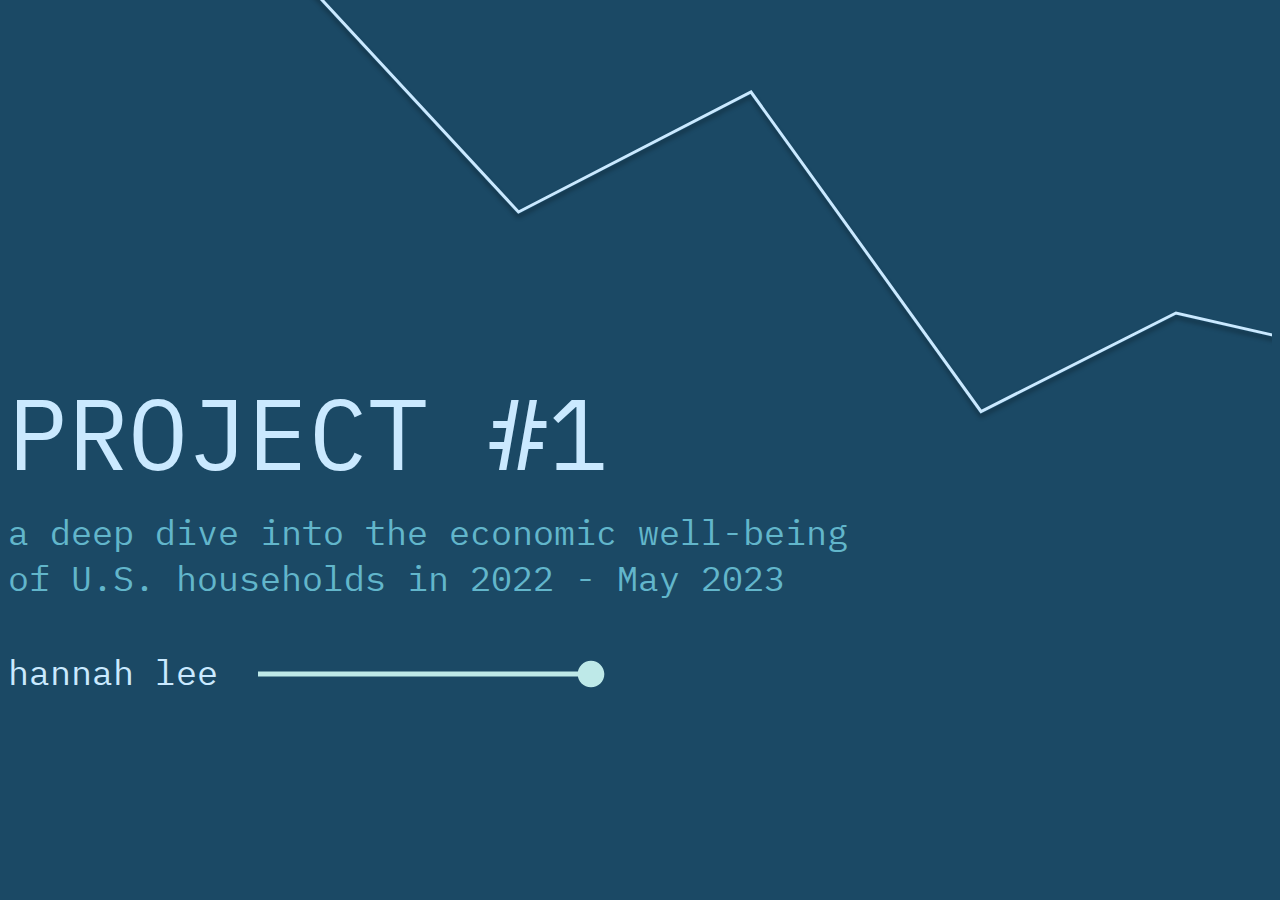
<file: index.html>
<!DOCTYPE html>
<html lang="en">
<head>
    <meta charset="UTF-8">
    <meta http-equiv="X-UA-Compatible" content="IE=edge">
    <meta name="viewport" content="width=device-width, initial-scale=1.0">
    <link rel="stylesheet" type="text/css" href="style.css" /> 


    <style>
        @import url('https://fonts.googleapis.com/css2?family=IBM+Plex+Mono:ital,wght@0,100;0,200;0,300;0,400;0,500;0,600;0,700;1,100;1,200;1,300;1,400;1,500;1,600;1,700&display=swap');
      </style>

    <title>home page </title>
</head>
<body>
    <div class = "title-container">
        <div id = "project-1-name">
            <h1>
                PROJECT #1
            </h1>
        </div>
        <div id = "description">
            <h2>
                a deep dive into the <a href="https://www.federalreserve.gov/publications/2023-economic-well-being-of-us-households-in-2022-overall-financial-well-being.htm">economic well-being of U.S. households in 2022 - May 2023</a>
            </h2>
        </div>
        <div id="name">
            <h2>
                hannah lee
            </h2>
        </div>
        <div id="arrow">
            <a href="graph.html"><img src="line-arrow.svg"></a>
            </div>
    </div>

    <div id="graph-deco">
        <img src="graph-deco.svg">
    </div>
    
</body>
</html>
</file>
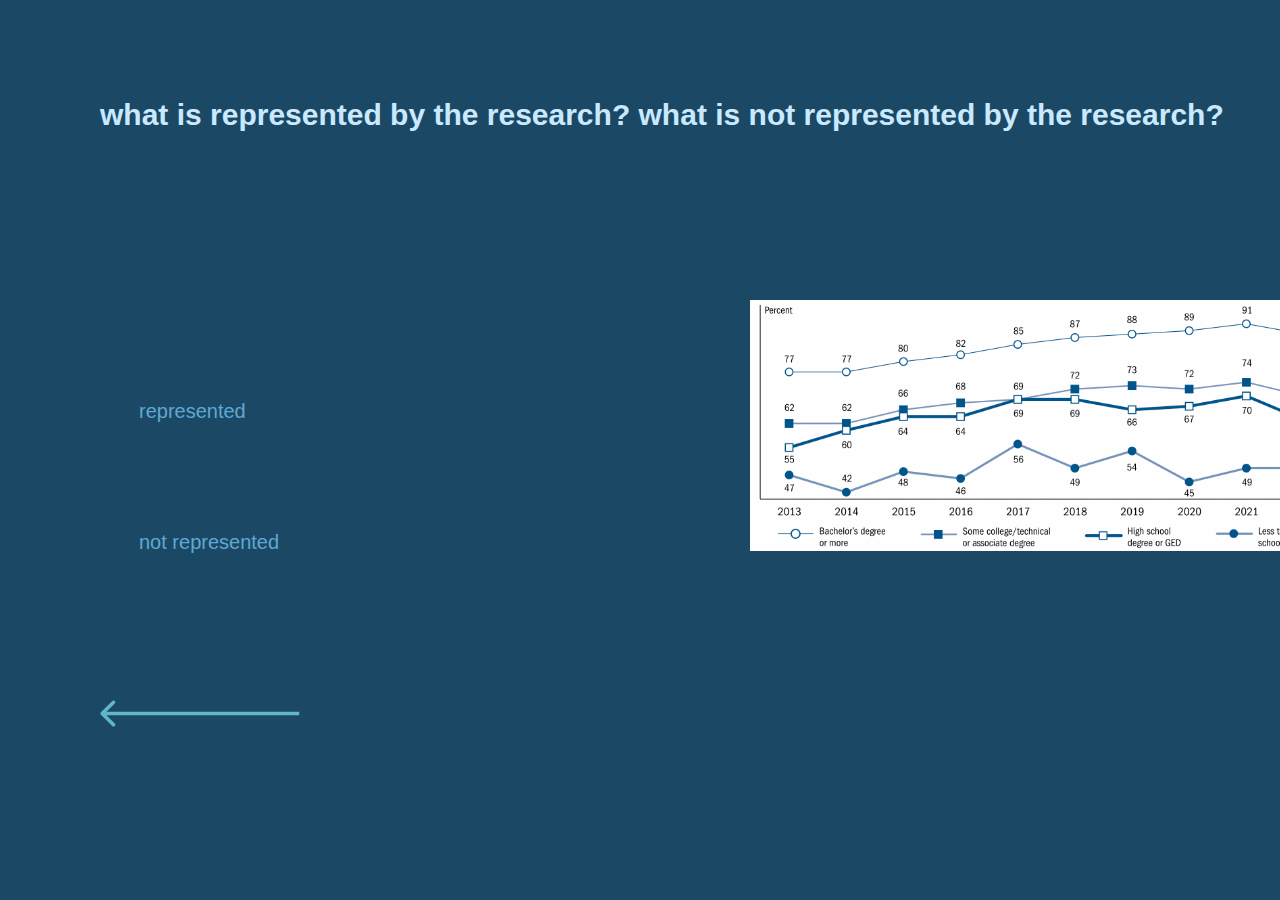
<file: point-1.html>
<!DOCTYPE html>
<html lang="en">
<head>
    <meta charset="UTF-8">
    <meta http-equiv="X-UA-Compatible" content="IE=edge">
    <meta name="viewport" content="width=device-width, initial-scale=1.0">
    <link rel="stylesheet" type="text/css" href="point-1.css" /> 


    <style>
        @import url('https://fonts.googleapis.com/css2?family=IBM+Plex+Mono:ital,wght@0,100;0,200;0,300;0,400;0,500;0,600;0,700;1,100;1,200;1,300;1,400;1,500;1,600;1,700&display=swap');
      </style>

    <title>home page </title>
</head>
<body>
    <div class="title-container">
        <div id = FAQTitle>
            <h1>what is represented by the research? what is not represented by the research? </h1>
         </div>
    </div>
   
   
     <div class = "container">
       <div class="wrapper">
           <button class="toggle">
               represented
               <i class="fas fa-play icon" style="color: #1a16bf;"></i>
           </button>
           <div class="content">
                    <br>
                  
                    <li>
                        <span style="color:#CAE9FF">people of different economic + educational backgrounds</span>
                    </li>
                
                    <li>
                        <span style="color:#CAE9FF">people of different parental status </span>
                    </li>
                 
                    <li>
                        <span style="color:#CAE9FF">people of different racial groups</span>
                    </li> 
                    
                    <li>
                        <span style="color:#CAE9FF">people of different sexuality/gender orientation</span>
                    </li>
                    
                    <li>
                        <span style="color:#CAE9FF">changes in financial status over 12 month period</span>
                     </li> 
    
           </div>
       </div>
   
       <div class="wrapper">
           <button class="toggle">
               not represented
               <i class="fas fa-play icon" style="color: #1a16bf;"></i>
           </button>
           <div class="content">
                <br>
                <li>
                    <span style="color:#CAE9FF">how the surveyed group of people were chosen</span>
                    
                        <ul style="list-style-type: square; padding-bottom: 0;">
                         
                         <li style="margin-left:2em; padding-bottom: 0;"><span style="color:#CAE9FF">only links to different references in which they pulled the data from </span></li>
                        </ul>
                        
                </li>
           </div>
       </div>
   
      
   
     </div>

     <div id="arrow-1">
       <a href="graph.html"><img src="Arrow 1.svg"></a> 
     </div>
     <div id="year-education">
        <img src="economic-education.png" width="600px">
     </div>
   
   
     <script src = "script.js">
     </script>
     
     
    
</body>
</html>
</file>
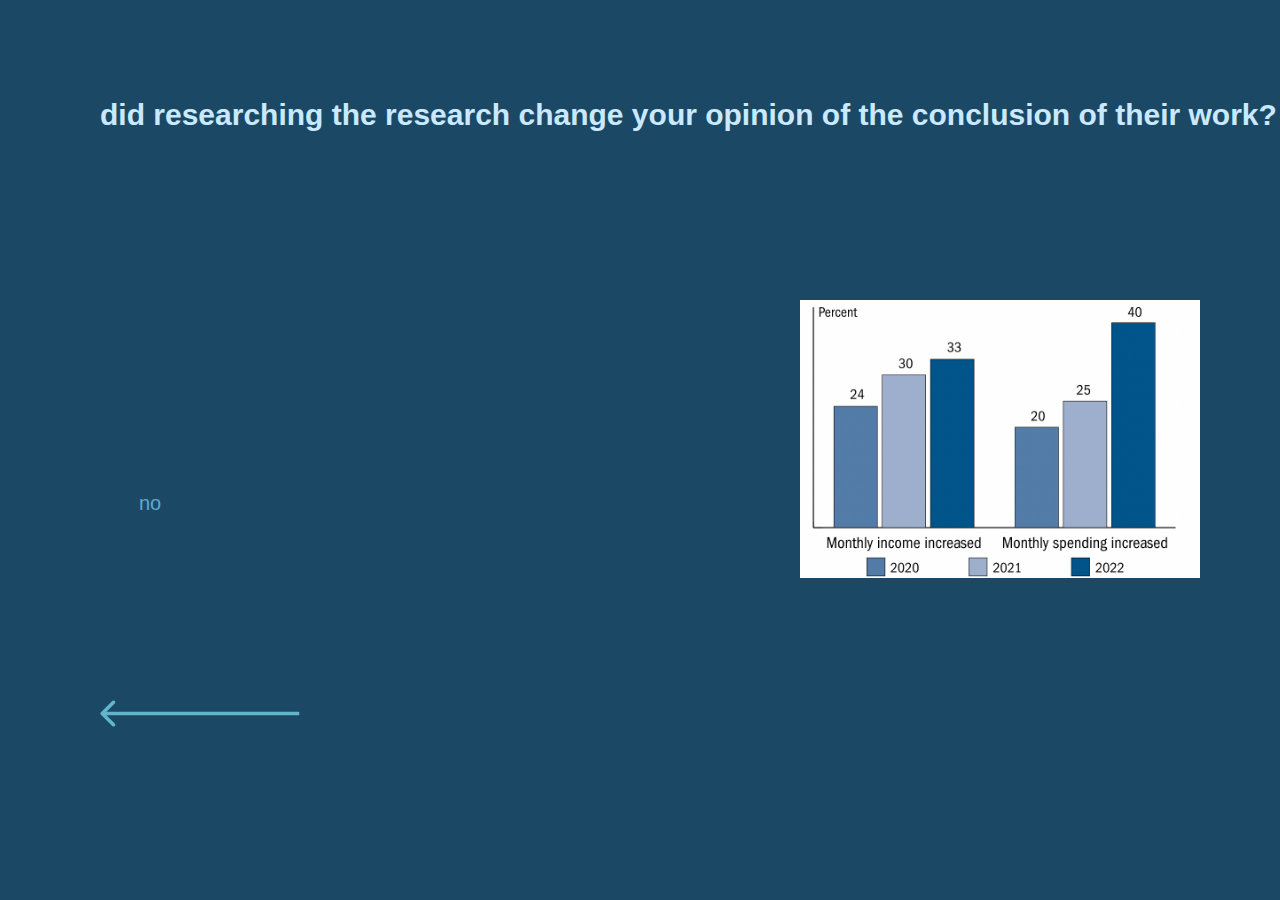
<file: point-2.html>
<!DOCTYPE html>
<html lang="en">
<head>
    <meta charset="UTF-8">
    <meta http-equiv="X-UA-Compatible" content="IE=edge">
    <meta name="viewport" content="width=device-width, initial-scale=1.0">
    <link rel="stylesheet" type="text/css" href="point-2.css" /> 


    <style>
        @import url('https://fonts.googleapis.com/css2?family=IBM+Plex+Mono:ital,wght@0,100;0,200;0,300;0,400;0,500;0,600;0,700;1,100;1,200;1,300;1,400;1,500;1,600;1,700&display=swap');
      </style>

    <title>home page </title>
</head>
<body>
    <div class="title-container">
        <div id = FAQTitle>
            <h1>did researching the research change your opinion of the conclusion of their work?</h1>
         </div>
    </div>
   
   
     <div class = "container">
       <div class="wrapper">
           <button class="toggle">
               no
               <i class="fas fa-play icon" style="color: #1a16bf;"></i>
           </button>
           <div class="content">
                    <br>
                  
                    <li>
                        <span style="color:#CAE9FF">Researching the research does not necessarily change my opinion 
                            <br>
                            on the original article’s conclusion, but it does leave me wistful of the
                            <br>
                            information they could have included in their argument (more 
                            <br> information on where/how they pulled the data)
                            </span>

                            <ul style="list-style-type: square; padding-bottom: 0;">
                         
                                <li style="margin-left:2em; padding-bottom: 0;"><span style="color:#CAE9FF">A big point is the comparison between income and spending</span></li>
                               </ul>
                    </li>
                
    
           </div>
       </div>
   

   
      
   
     </div>

     <div id="arrow-1">
       <a href="graph.html"><img src="Arrow 1.svg"></a> 
     </div>
     <div id="income-spending">
        <img src="income-spending.png" width="400px">
     </div>
   
   
     <script src = "script.js">
     </script>
     
     
    
</body>
</html>
</file>
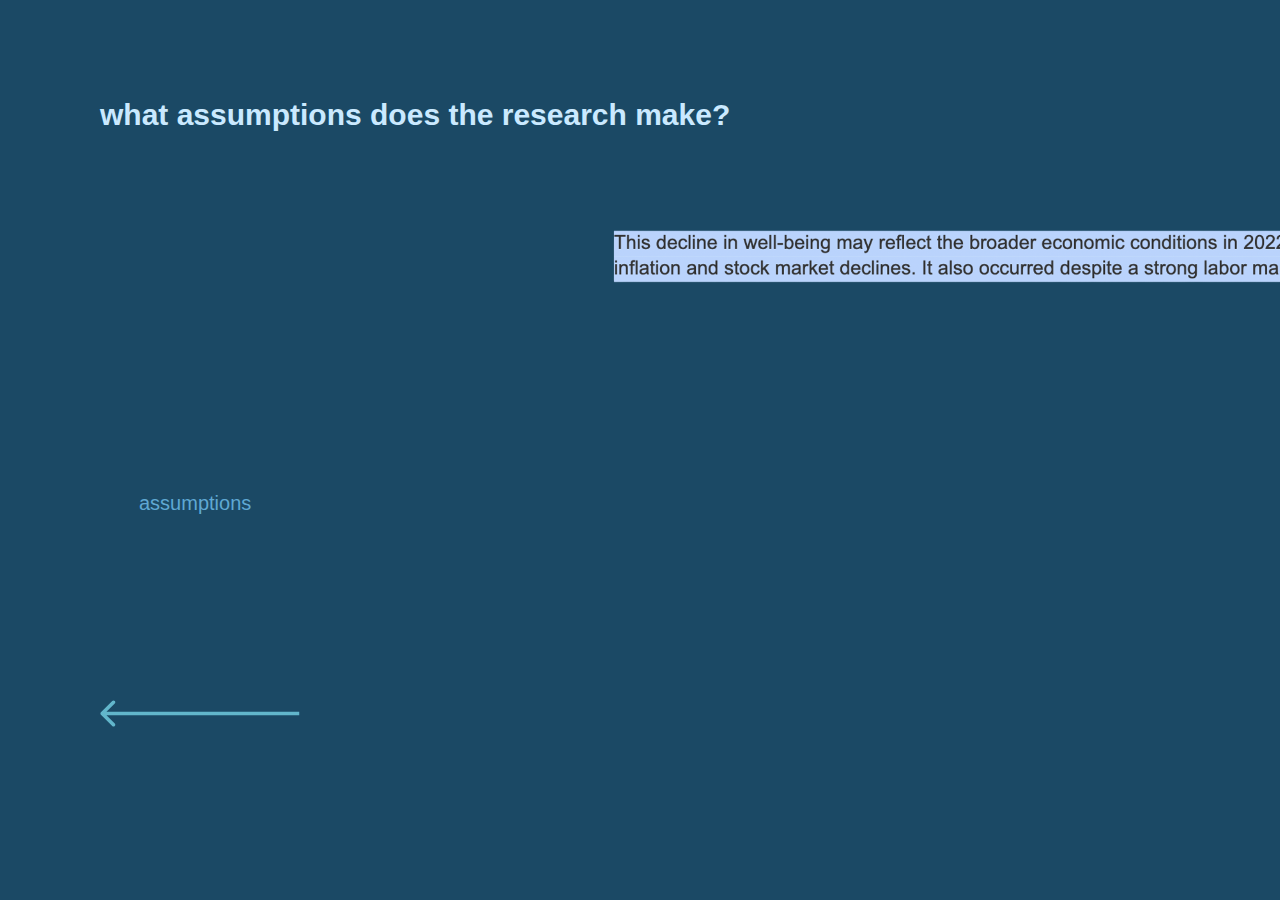
<file: point-3.html>
<!DOCTYPE html>
<html lang="en">
<head>
    <meta charset="UTF-8">
    <meta http-equiv="X-UA-Compatible" content="IE=edge">
    <meta name="viewport" content="width=device-width, initial-scale=1.0">
    <link rel="stylesheet" type="text/css" href="point-3.css" /> 


    <style>
        @import url('https://fonts.googleapis.com/css2?family=IBM+Plex+Mono:ital,wght@0,100;0,200;0,300;0,400;0,500;0,600;0,700;1,100;1,200;1,300;1,400;1,500;1,600;1,700&display=swap');
      </style>

    <title>home page </title>
</head>
<body>
    <div class="title-container">
        <div id = FAQTitle>
            <h1>what assumptions does the research make?</h1>
         </div>
    </div>
   
   
     <div class = "container">
       <div class="wrapper">
           <button class="toggle">
               assumptions
               <i class="fas fa-play icon" style="color: #1a16bf;"></i>
           </button>
           <div class="content">
                    <br>
                  
                    <li>
                        <span style="color:#CAE9FF">Some assumptions the research makes is that a reason for the overall decline of people’s financial stability is inflation and stock market declines. 
                            </span>

                            <ul style="list-style-type: square; padding-bottom: 0;">
                         
                                <li style="margin-left:2em; padding-bottom: 0;"><span style="color:#CAE9FF">There is no source of data showing the inflation and stock market decline, it is simply stated</span></li>
                               </ul>
                    </li>
                
    
           </div>
       </div>
   

   
      
   
     </div>

     <div id="arrow-1">
       <a href="graph.html"><img src="Arrow 1.svg"></a> 
     </div>
     <div id="inflation-statement">
        <img src="inflation-statement.png" width="800px">
     </div>
   
   
     <script src = "script.js">
     </script>
     
     
    
</body>
</html>
</file>
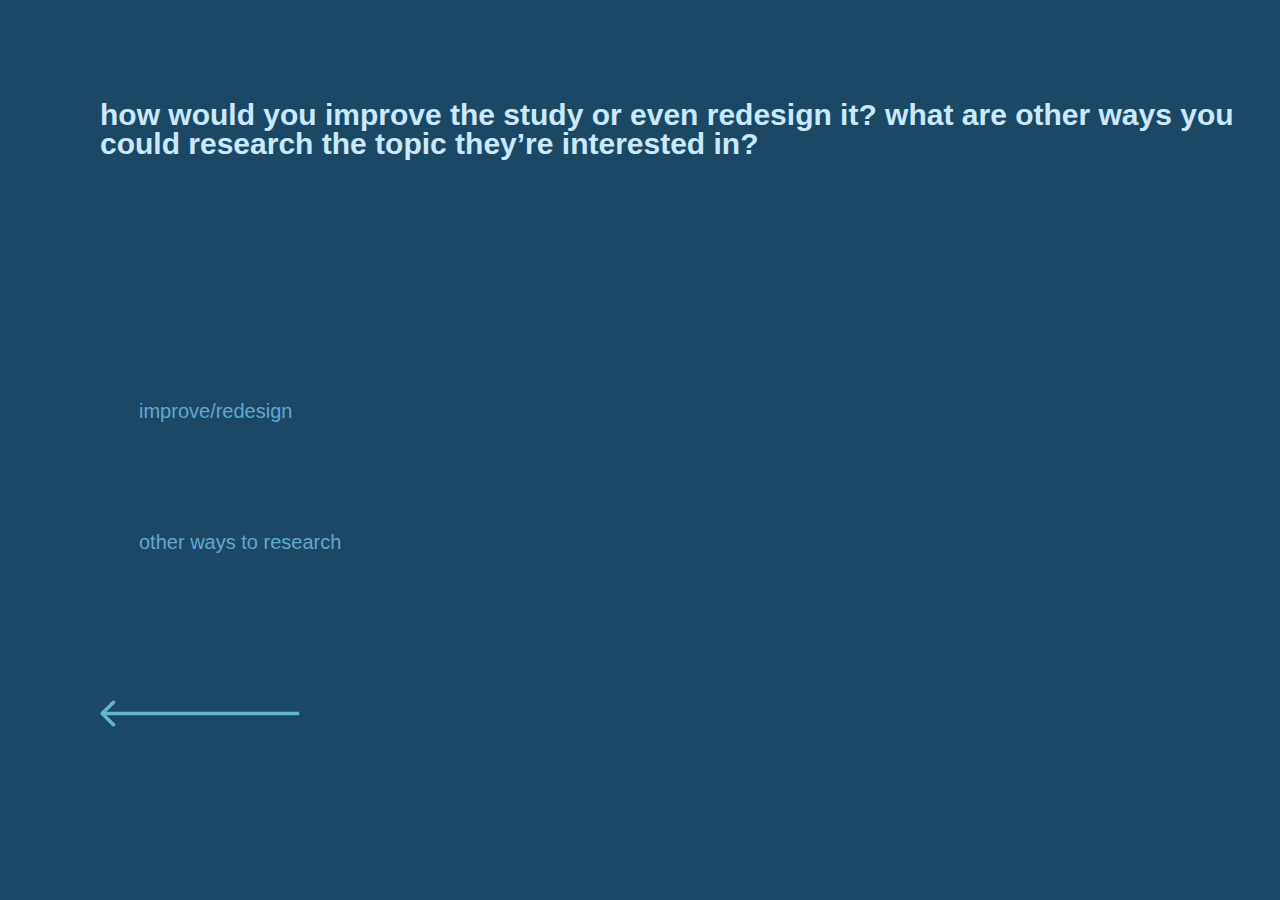
<file: point-4.html>
<!DOCTYPE html>
<html lang="en">
<head>
    <meta charset="UTF-8">
    <meta http-equiv="X-UA-Compatible" content="IE=edge">
    <meta name="viewport" content="width=device-width, initial-scale=1.0">
    <link rel="stylesheet" type="text/css" href="point-4.css" /> 


    <style>
        @import url('https://fonts.googleapis.com/css2?family=IBM+Plex+Mono:ital,wght@0,100;0,200;0,300;0,400;0,500;0,600;0,700;1,100;1,200;1,300;1,400;1,500;1,600;1,700&display=swap');
      </style>

    <title>home page </title>
</head>
<body>
    <div class="title-container">
        <div id = FAQTitle>
            <h1>how would you improve the study or even redesign it? what are other ways you could research the topic they’re interested in?</h1>
         </div>
    </div>
   
   
     <div class = "container">
       <div class="wrapper">
           <button class="toggle">
            improve/redesign
               <i class="fas fa-play icon" style="color: #1a16bf;"></i>
           </button>
           <div class="content">
                    <br>
                  
                    <li>
                        <span style="color:#CAE9FF">Establish a clear selection of who is partaking in the study </span>
                        <ul style="list-style-type: square; padding-bottom: 0;">
                         
                            <li style="margin-left:2em; padding-bottom: 0;"><span style="color:#CAE9FF">ex: taking a group in x demographic based on x criteria</span></li>
                           </ul>
                    </li>
                
                    <li>
                        <span style="color:#CAE9FF">include a study on the inflation rate of the year in conjunction with the studies on the economic wellbeing of US households</span>
                    </li>
    
           </div>
       </div>
   
       <div class="wrapper">
           <button class="toggle">
            other ways to research
               <i class="fas fa-play icon" style="color: #1a16bf;"></i>
           </button>
           <div class="content">
                <br>
                <li>
                    <span style="color:#CAE9FF">include data pool expressing the reasoning behind why people’s financial status is better/worse (ex: due to demand/lack of demand, expenses, etc)</span>
                    
                        
                        
                </li>
           </div>
       </div>
   
      
   
     </div>

     <div id="arrow-1">
       <a href="graph.html"><img src="Arrow 1.svg"></a> 
     </div>
     <!-- <div id="year-education">
        <img src="year-education.png" width="700px">
     </div>
    -->
   
     <script src = "script.js">
     </script>
     
     
    
</body>
</html>
</file>
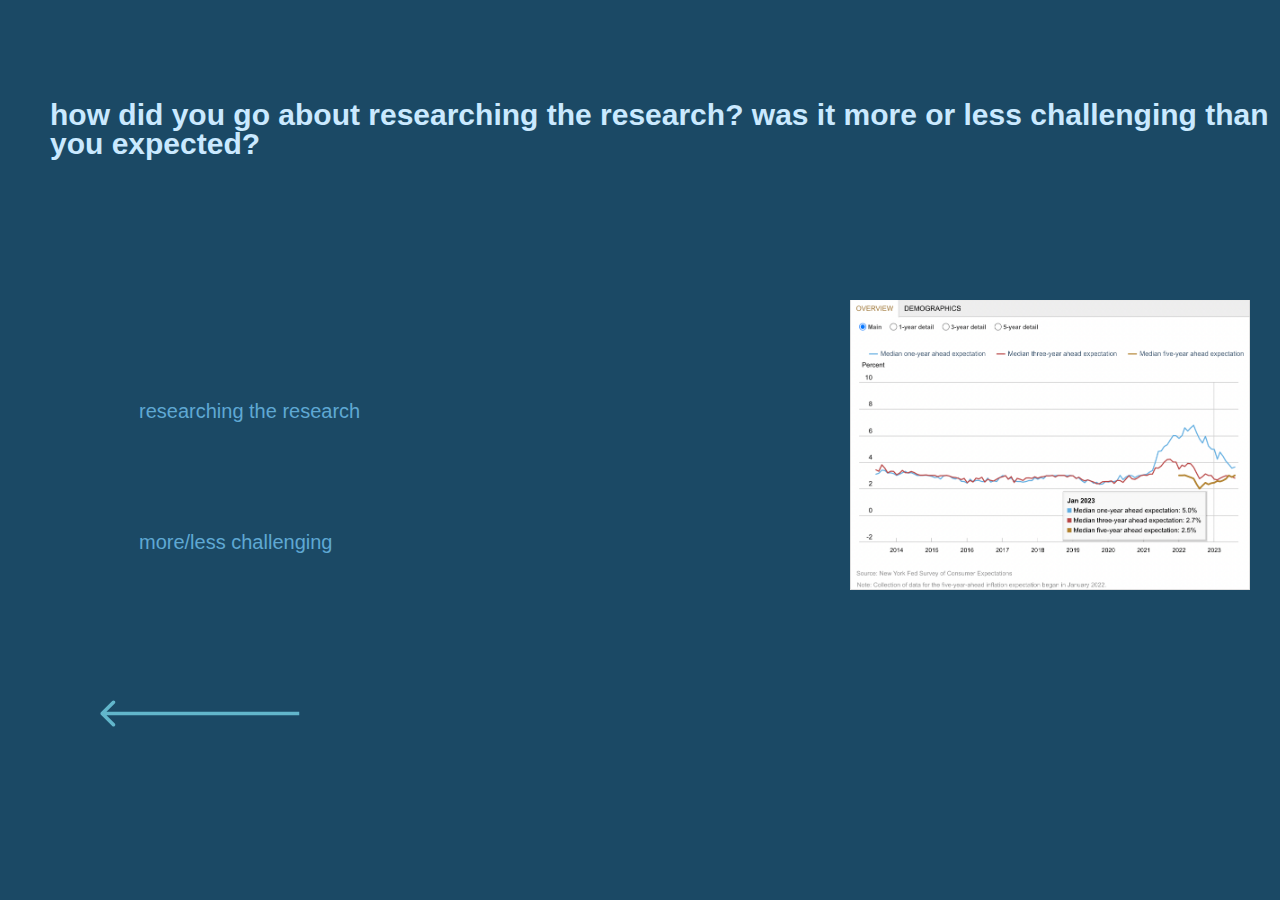
<file: point-5.html>
<!DOCTYPE html>
<html lang="en">
<head>
    <meta charset="UTF-8">
    <meta http-equiv="X-UA-Compatible" content="IE=edge">
    <meta name="viewport" content="width=device-width, initial-scale=1.0">
    <link rel="stylesheet" type="text/css" href="point-5.css" /> 


    <style>
        @import url('https://fonts.googleapis.com/css2?family=IBM+Plex+Mono:ital,wght@0,100;0,200;0,300;0,400;0,500;0,600;0,700;1,100;1,200;1,300;1,400;1,500;1,600;1,700&display=swap');
      </style>

    <title>home page </title>
</head>
<body>
    <div class="title-container">
        <div id = FAQTitle>
            <h1>how did you go about researching the research? was it more or less challenging than you expected?</h1>
         </div>
    </div>
   
   
     <div class = "container">
       <div class="wrapper">
           <button class="toggle">
            researching the research
               <i class="fas fa-play icon" style="color: #1a16bf;"></i>
           </button>
           <div class="content">
                    <br>
                  
                    <li>
                        <span style="color:#CAE9FF">I went about researching the research by looking through the references in which they tagged at the bottom of the page, as well as going through the other sections of the study that are not directly related to the economic well-being of households, but supplement the clause. In addition, I researched household economic status based on the <a href="https://www.oecd.org/sdd/na/household-dashboard.htm">oecd dashboard</a></span>

                    </li>
                
                   
    
           </div>
       </div>
   
       <div class="wrapper">
           <button class="toggle">
            more/less challenging
               <i class="fas fa-play icon" style="color: #1a16bf;"></i>
           </button>
           <div class="content">
                <br>
                <li>
                    <span style="color:#CAE9FF">i found it to be more challenging than expected due to not the lack of resources, but instead, the plethora of it. it was difficult to go through which ones would be helpful in my case and sorting through all the information provided throughout the different sections within different articles/research.</span>
                    
                        
                        
                </li>
           </div>
       </div>
   
      
   
     </div>

     <div id="arrow-1">
       <a href="graph.html"><img src="Arrow 1.svg"></a> 
     </div>
     <div id="inflation-external">
        <img src="inflation-external.png" width="400px">
     </div>
   
   
     <script src = "script.js">
     </script>
     
     
    
</body>
</html>
</file>
<file: style.css>
body {
    background-color: #1B4965;
}

h1 {
    
    font-family: IBM Plex Mono;
    font-size: 100px;
    font-style: normal;
    font-weight: 400;
    line-height: normal;
}

h2 {
    
    font-family: IBM Plex Mono;
    font-size: 35px;
    font-style: normal;
    font-weight: 400;
    line-height: normal;
}

.title-container {
    position: absolute;
    width: 902px;
    height: 167px;
    top: 300px;
}

#project-1-name {
    position: absolute;
    color: #CAE9FF;
}

#description {
    position: absolute;
    top: 180px;
    color: #62B6CB;
  
}
a {
    color: #62B6CB;
    text-decoration: none;
}

a:link, a:visited {
    text-decoration: none;
}

a:hover {
    color: #BEE9E8;
}

#name {
    position: absolute;
    top: 320px;
    color: #CAE9FF;
    
}

#arrow {
    position: absolute;
    left: 250px;
    top: 360px;
}

#graph-deco {
    
    position: relative;
    top: 0px;

}
#graph-deco img {
    position: absolute;
    top: -50px;
    right: 0px;
}
</file>
<file: point-1.css>
body {
    background-color: #1B4965;
}
h1 {
    color:#CAE9FF;
    font-size: 30px;
}
p {
    color:#CAE9FF;
    font-size: 10px;
}
.title-container {

    position: absolute;
    width: 100%;
    padding-left: 100px;
    padding-top: 100px;
    /* left: 150px;
    top: 150px; */
}
#FAQTitle {

        
    font-family: 'Montserrat', sans-serif;
    font-style: normal;
    font-weight: 600;
    font-size: 60px;
    line-height: 29px;
        
    color: #CAE9FF;
}

a:visited,
a:link {
text-decoration: none;
color:  #5FA8D3;
}
a:hover {
    text-decoration: none;
    color: #5FA8D3;  
}
a:active {
text-decoration: none;
color:#5FA8D3;
}

.active a {
color: #5FA8D3; 
}






*,
*:before,
*:after{
    padding: 0;
    margin: 0;
    box-sizing: border-box;
}

.container {
    width: 40%;
    min-width: 250px;
    border: 1px solid transparent;
    position: absolute;
    transform: translate(-150%, -70%);
    top: 60%;
    left: 70%;
}

.wrapper {
    background-color: none;
    margin-bottom: 20px;
    padding: 44px 10px;
    border-radius: 5px;
    /*box-shadow: 0 15px 25px rgba(0,0,50,0);*/
}

.toggle,
.content {
    font-family: 'Montserrat', sans-serif; 
}

.toggle {
    width: 100%;
    background-color: transparent;
    flex-wrap: wrap;
    display: flex;
    align-content: start;
    justify-content: space-between;
    font-size: 20px;
    color: #5FA8D3;
    font-weight: 300px;
    border: none;
    outline: none;
    cursor: pointer; 
    padding: 3px s0;
    
}

.content {
    position: relative; 
    font-size: 14px;
    text-align: justify;
    line-height: 20px;
    height: 0;
    overflow: hidden;
    transition: all 1s;

}

#arrow-1 img{
    position: absolute;
    width: 200px;
    left: 100px;
    top: 700px;
}

#year-education {
    position: absolute;
    left: 750px;
    top: 300px;

}
</file>
<file: point-2.css>
body {
    background-color: #1B4965;
}
h1 {
    color:#CAE9FF;
    font-size: 30px;
}
p {
    color:#CAE9FF;
    font-size: 10px;
}
.title-container {

    position: absolute;
    width: 100%;
    padding-left: 100px;
    padding-top: 100px;
    /* left: 150px;
    top: 150px; */
}
#FAQTitle {

        
    font-family: 'Montserrat', sans-serif;
    font-style: normal;
    font-weight: 600;
    font-size: 60px;
    line-height: 29px;
        
    color: #CAE9FF;
}

a:visited,
a:link {
text-decoration: none;
color:  #5FA8D3;
}
a:hover {
    text-decoration: none;
    color: #5FA8D3;  
}
a:active {
text-decoration: none;
color:#5FA8D3;
}

.active a {
color: #5FA8D3; 
}






*,
*:before,
*:after{
    padding: 0;
    margin: 0;
    box-sizing: border-box;
}

.container {
    width: 40%;
    min-width: 250px;
    border: 1px solid transparent;
    position: absolute;
    transform: translate(-150%, -70%);
    top: 60%;
    left: 70%;
}

.wrapper {
    background-color: none;
    margin-bottom: 20px;
    padding: 44px 10px;
    border-radius: 5px;
    /*box-shadow: 0 15px 25px rgba(0,0,50,0);*/
}

.toggle,
.content {
    font-family: 'Montserrat', sans-serif; 
}

.toggle {
    width: 100%;
    background-color: transparent;
    flex-wrap: wrap;
    display: flex;
    align-content: start;
    justify-content: space-between;
    font-size: 20px;
    color: #5FA8D3;
    font-weight: 300px;
    border: none;
    outline: none;
    cursor: pointer; 
    padding: 3px s0;
    
}

.content {
    position: relative; 
    font-size: 14px;
    text-align: justify;
    line-height: 20px;
    height: 0;
    overflow: hidden;
    transition: all 1s;

}

#arrow-1 img{
    position: absolute;
    width: 200px;
    left: 100px;
    top: 700px;
}

#income-spending {
    position: absolute;
    left: 800px;
    top: 300px;

}
</file>
<file: point-3.css>
body {
    background-color: #1B4965;
}
h1 {
    color:#CAE9FF;
    font-size: 30px;
}
p {
    color:#CAE9FF;
    font-size: 10px;
}
.title-container {

    position: absolute;
    width: 100%;
    padding-left: 100px;
    padding-top: 100px;
    /* left: 150px;
    top: 150px; */
}
#FAQTitle {

        
    font-family: 'Montserrat', sans-serif;
    font-style: normal;
    font-weight: 600;
    font-size: 60px;
    line-height: 29px;
        
    color: #CAE9FF;
}

a:visited,
a:link {
text-decoration: none;
color:  #5FA8D3;
}
a:hover {
    text-decoration: none;
    color: #5FA8D3;  
}
a:active {
text-decoration: none;
color:#5FA8D3;
}

.active a {
color: #5FA8D3; 
}






*,
*:before,
*:after{
    padding: 0;
    margin: 0;
    box-sizing: border-box;
}

.container {
    width: 40%;
    min-width: 250px;
    border: 1px solid transparent;
    position: absolute;
    transform: translate(-150%, -70%);
    top: 60%;
    left: 70%;
}

.wrapper {
    background-color: none;
    margin-bottom: 20px;
    padding: 44px 10px;
    border-radius: 5px;
    /*box-shadow: 0 15px 25px rgba(0,0,50,0);*/
}

.toggle,
.content {
    font-family: 'Montserrat', sans-serif; 
}

.toggle {
    width: 100%;
    background-color: transparent;
    flex-wrap: wrap;
    display: flex;
    align-content: start;
    justify-content: space-between;
    font-size: 20px;
    color: #5FA8D3;
    font-weight: 300px;
    border: none;
    outline: none;
    cursor: pointer; 
    padding: 3px s0;
    
}

.content {
    position: relative; 
    font-size: 14px;
    text-align: justify;
    line-height: 20px;
    height: 0;
    overflow: hidden;
    transition: all 1s;

}

#arrow-1 img{
    position: absolute;
    width: 200px;
    left: 100px;
    top: 700px;
}

#inflation-statement {
    position: absolute;
    left: 600px;
    top: 200px;

}
</file>
<file: point-4.css>
body {
    background-color: #1B4965;
}
h1 {
    color:#CAE9FF;
    font-size: 30px;
}
p {
    color:#CAE9FF;
    font-size: 10px;
}
.title-container {

    position: absolute;
    width: 100%;
    padding-left: 100px;
    padding-top: 100px;
    /* left: 150px;
    top: 150px; */
}
#FAQTitle {

        
    font-family: 'Montserrat', sans-serif;
    font-style: normal;
    font-weight: 600;
    font-size: 60px;
    line-height: 29px;
        
    color: #CAE9FF;
}

a:visited,
a:link {
text-decoration: none;
color:  #5FA8D3;
}
a:hover {
    text-decoration: none;
    color: #5FA8D3;  
}
a:active {
text-decoration: none;
color:#5FA8D3;
}

.active a {
color: #5FA8D3; 
}






*,
*:before,
*:after{
    padding: 0;
    margin: 0;
    box-sizing: border-box;
}

.container {
    width: 40%;
    min-width: 250px;
    border: 1px solid transparent;
    position: absolute;
    transform: translate(-150%, -70%);
    top: 60%;
    left: 70%;
}

.wrapper {
    background-color: none;
    margin-bottom: 20px;
    padding: 44px 10px;
    border-radius: 5px;
    /*box-shadow: 0 15px 25px rgba(0,0,50,0);*/
}

.toggle,
.content {
    font-family: 'Montserrat', sans-serif; 
}

.toggle {
    width: 100%;
    background-color: transparent;
    flex-wrap: wrap;
    display: flex;
    align-content: start;
    justify-content: space-between;
    font-size: 20px;
    color: #5FA8D3;
    font-weight: 300px;
    border: none;
    outline: none;
    cursor: pointer; 
    padding: 3px s0;
    
}

.content {
    position: relative; 
    font-size: 14px;
    text-align: justify;
    line-height: 20px;
    height: 0;
    overflow: hidden;
    transition: all 1s;

}

#arrow-1 img{
    position: absolute;
    width: 200px;
    left: 100px;
    top: 700px;
}

#year-education {
    position: absolute;
    left: 700px;
    top: 300px;

}
</file>
<file: point-5.css>
body {
    background-color: #1B4965;
}
h1 {
    color:#CAE9FF;
    font-size: 30px;
}
p {
    color:#CAE9FF;
    font-size: 10px;
}
.title-container {

    position: absolute;
    width: 100%;
    padding-left: 50px;
    padding-top: 100px;
    /* left: 150px;
    top: 150px; */
}
#FAQTitle {

        
    font-family: 'Montserrat', sans-serif;
    font-style: normal;
    font-weight: 600;
    font-size: 60px;
    line-height: 29px;
        
    color: #CAE9FF;
}

a:visited,
a:link {
text-decoration: none;
color:  #5FA8D3;
}
a:hover {
    text-decoration: none;
    color: #5FA8D3;  
}
a:active {
text-decoration: none;
color:#5FA8D3;
}

.active a {
color: #5FA8D3; 
}






*,
*:before,
*:after{
    padding: 0;
    margin: 0;
    box-sizing: border-box;
}

.container {
    width: 40%;
    min-width: 250px;
    border: 1px solid transparent;
    position: absolute;
    transform: translate(-150%, -70%);
    top: 60%;
    left: 70%;
}

.wrapper {
    background-color: none;
    margin-bottom: 20px;
    padding: 44px 10px;
    border-radius: 5px;
    /*box-shadow: 0 15px 25px rgba(0,0,50,0);*/
}

.toggle,
.content {
    font-family: 'Montserrat', sans-serif; 
}

.toggle {
    width: 100%;
    background-color: transparent;
    flex-wrap: wrap;
    display: flex;
    align-content: start;
    justify-content: space-between;
    font-size: 20px;
    color: #5FA8D3;
    font-weight: 300px;
    border: none;
    outline: none;
    cursor: pointer; 
    padding: 3px s0;
    
}

.content {
    position: relative; 
    font-size: 14px;
    text-align: justify;
    line-height: 20px;
    height: 0;
    overflow: hidden;
    transition: all 1s;

}

#arrow-1 img{
    position: absolute;
    width: 200px;
    left: 100px;
    top: 700px;
}

#inflation-external {
    position: absolute;
    left: 850px;
    top: 300px;

}
</file>
